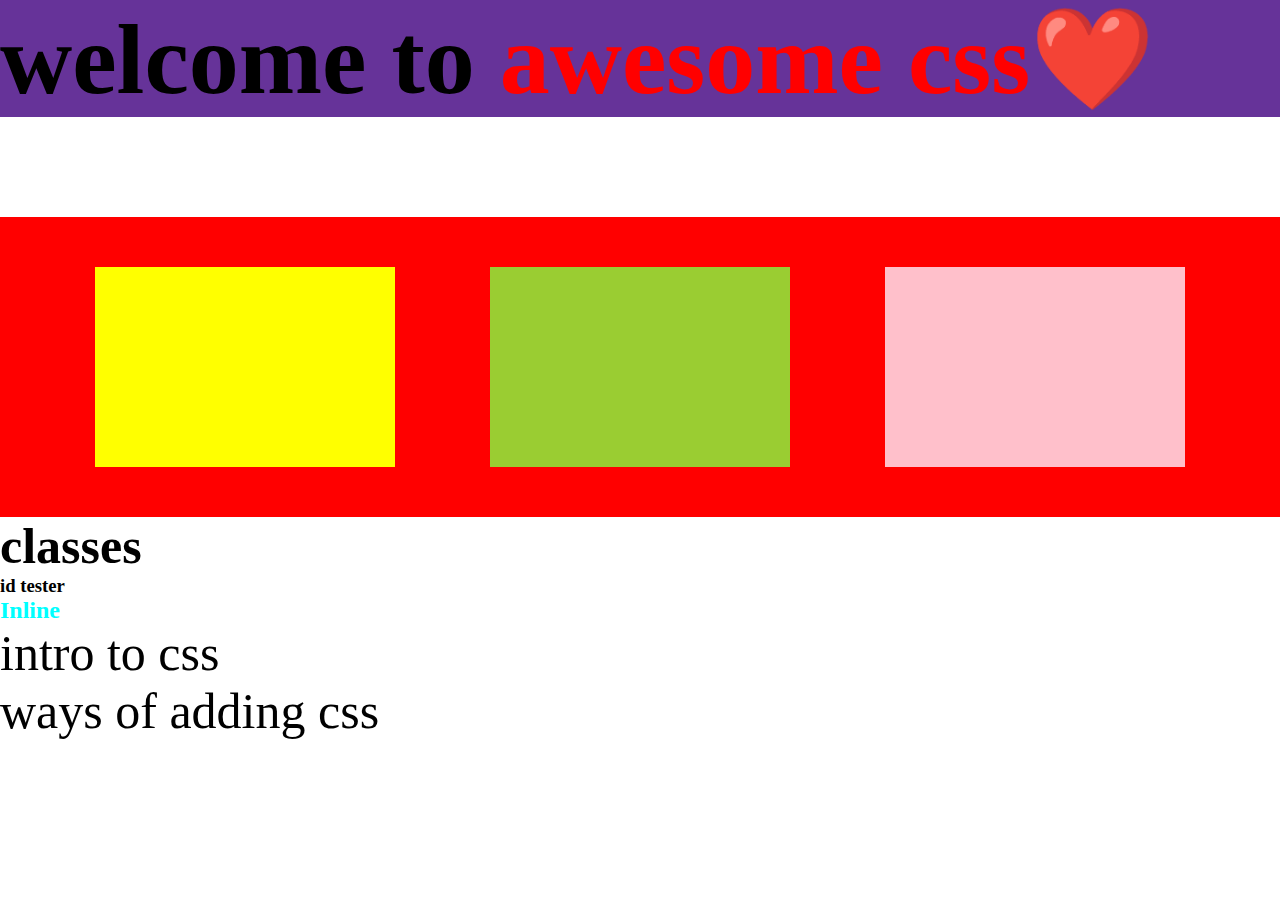
<file: CSS/index.html>
<!DOCTYPE html>
<html lang="en">
<head>
    <meta charset="UTF-8">
    <meta name="viewport" content="width=device-width, initial-scale=1.0">
    <title>💕CSS💕</title>
    <style>
        
    </style>
    <link rel="stylesheet" href="style.css">
</head>
<body>
    <h1 class="heading">
        welcome to<span class="txt"> awesome css❤️</span>
    </h1>
    <div class="box">🔥</div>
    <div class="con">
        <div class="item i1"></div>
        <div class="item i2"></div>
        <div class="item i3"></div>
    </div>
    <h3 class="fox">
classes
    </h3>
    <h3 id="kite">
id tester

    </h3>
    <h2 style="color: aqua;">Inline</h2>
    <ul>
        <li> intro to css</li>
        <li>ways of adding css</li>
    </ul>
    
</body>
</html>
</file>
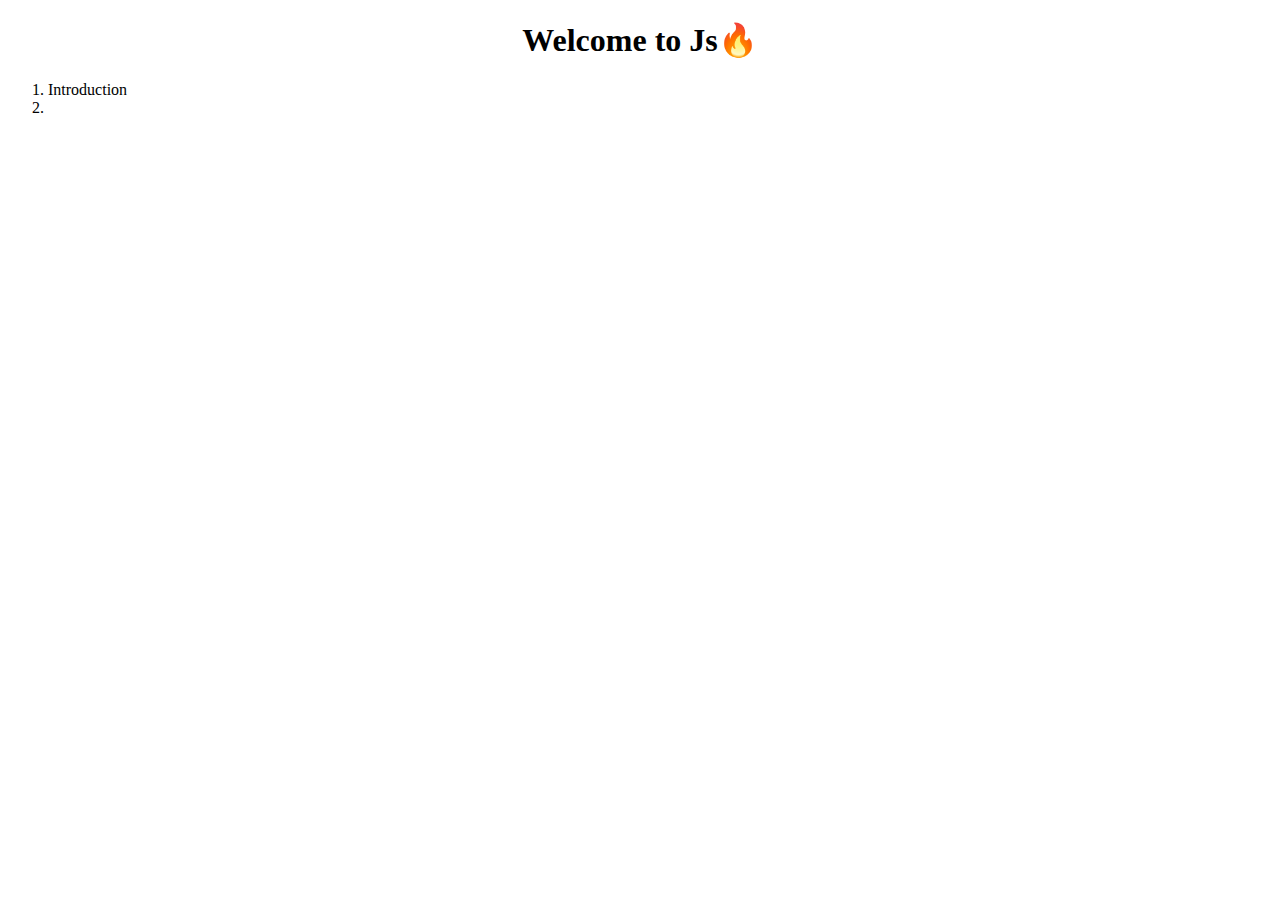
<file: javascript/index.html>
<!DOCTYPE html>
<html lang="en">
<head>
    <meta charset="UTF-8">
    <meta name="viewport" content="width=device-width, initial-scale=1.0">
    <title>Javascript🎆</title>
</head>
<body>
    <h1 align="center"> Welcome to Js🔥</h1>
    <ol>
        <li>Introduction</li>
        <li></li>
    </ol>
<script src="main.js">
    
</script>
</body>
</html>
</file>
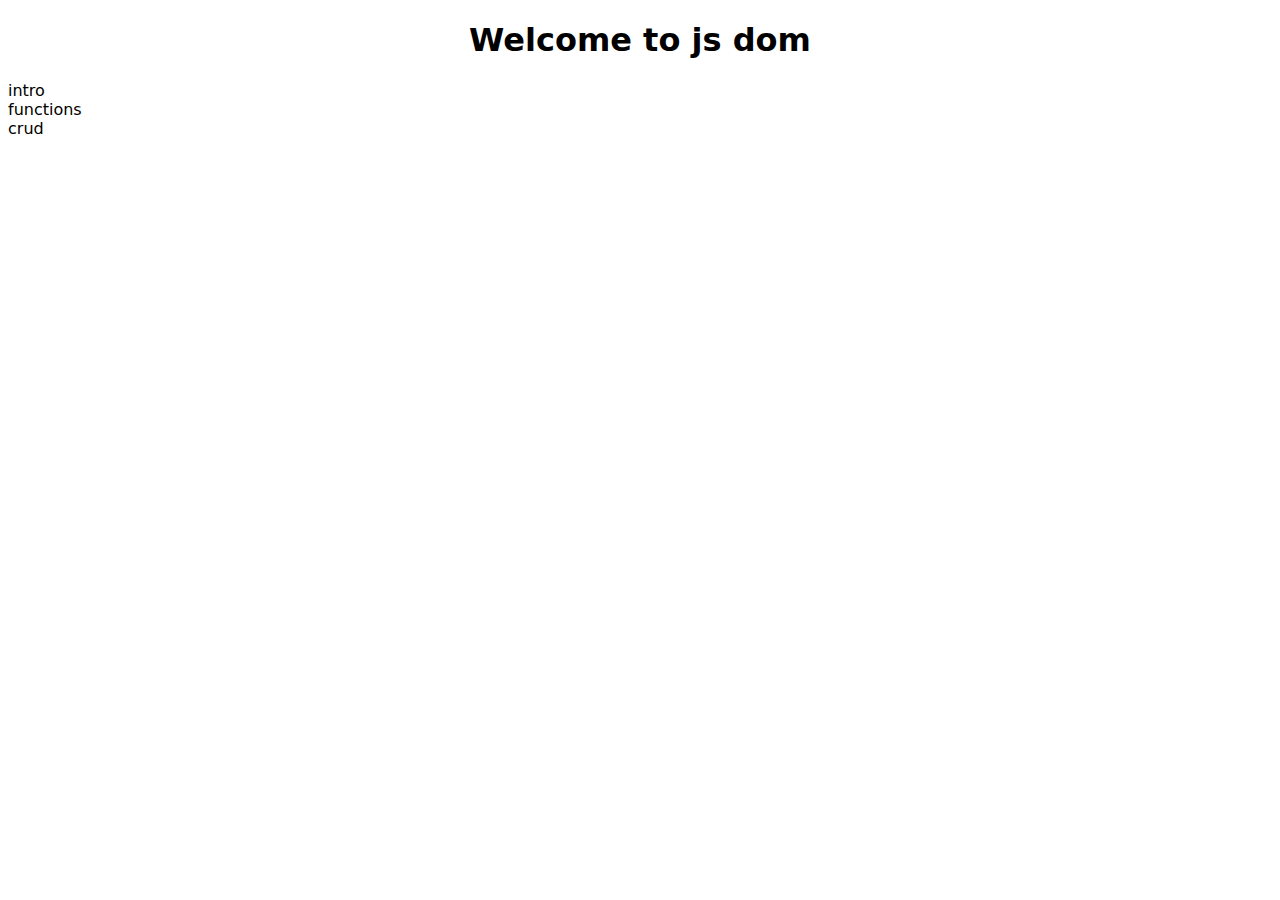
<file: javascript/Dom/index.html>
<!DOCTYPE html>
<html lang="en">
<head>
    <meta charset="UTF-8">
    <meta name="viewport" content="width=device-width, initial-scale=1.0">
    <title>⚡DOM⚡</title>
    <link rel="stylesheet" href="index.css">
</head>
<body>
    <h1 align = "center">Welcome to js dom </h1>
    <script src="main.js"></script>
    <li>intro</li>
    <li>functions</li>
    <li>crud</li>
</body>
</html>
</file>
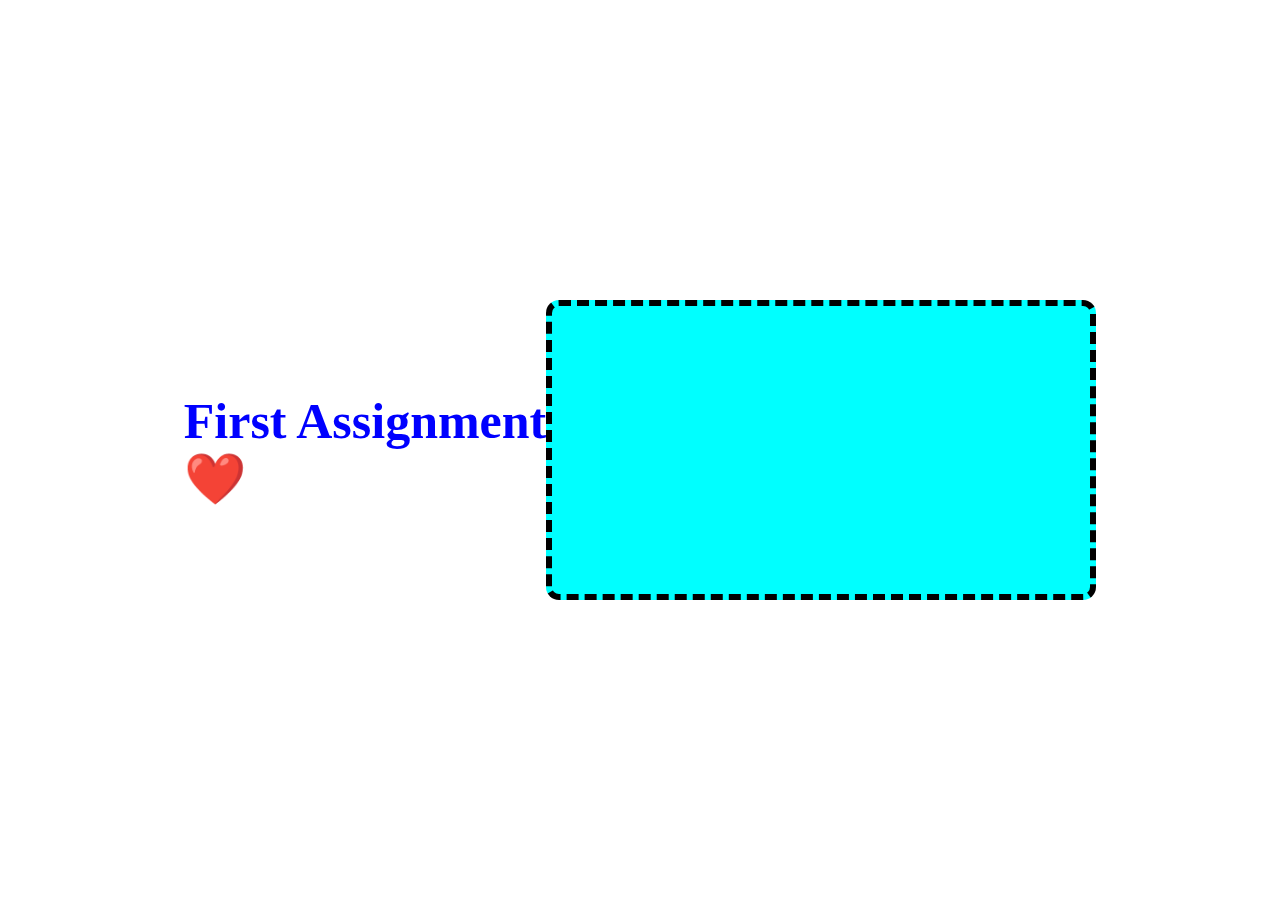
<file: CSS/first assignment/assign.html>
<!DOCTYPE html>
<html lang="en">
<head>
    <meta charset="UTF-8">
    <meta name="viewport" content="width=device-width, initial-scale=1.0">
    <title>Document</title>
    <link rel="stylesheet" href="assign.css">
</head>

<body>
    <h1 class="name"> First Assignment <div>❤️</div></h1>
    <div class="box"></div>
</body>
</html>
</file>
<file: CSS/style.css>
*{
    margin: 0;
    padding: 0;
    box-sizing: border-box;
}
.heading{
    color: black;
    text-align: left;
    font-size: 100px;
    background-color: rebeccapurple;
}
.fox{
    color: black;
    font-size: 50px;
}
#id{
    color: black;
    font-size: 100px;
}
ul{
    font-size: 50px;
}
body{
background-image: url(https://media.istockphoto.com/id/1248542684/vector/abstract-blurred-colorful-background.jpg?s=612x612&w=0&k=20&c=6aJX8oyUBsSBZFQUCJDP7KZ1y4vrf-wEH_SJsuq7B5I=);
background-size:cover ;
}
.txt{
    color: red;
}
.box{
    height: 200px;
    width: 200px;
    background: black;
    margin-left: 1200px;
    border: 6px wheat solid;
    padding: 30px;
    box-sizing: border-box;
    display: none;
}
.con{
    height: 300px;
    width: 100%;
    background: red;
    margin-top: 100px;
    display: flex;
    align-items: center;
    justify-content: space-evenly;
}
.item{
    height: 200px;
    width: 300px;
}
.i1{

    background: yellow;
    background-image: url(https://files.worldwildlife.org/wwfcmsprod/images/Tiger_resting_Bandhavgarh_National_Park_India/hero_small/6aofsvaglm_Medium_WW226365.jpg);
    background-size: cover;
}
.i2{
    background: yellowgreen;
    background-image: url(https://cdn.pixabay.com/photo/2018/07/31/22/08/lion-3576045_1280.jpg);
    background-size: cover;
   
}
.i3{
    background: pink;
    background-image: url(https://lawbeat.in/sites/default/files/news_images/CHEETAH%2BNTCA.jpg);
    background-size: cover;
    
}
</file>
<file: javascript/Dom/index.css>
*{
    font-family: system-ui, -apple-system, BlinkMacSystemFont, 'Segoe UI', Roboto, Oxygen, Ubuntu, Cantarell, 'Open Sans', 'Helvetica Neue', sans-serif;
}
</file>
<file: CSS/first assignment/assign.css>
*{
    margin: 0;
    padding: 0;
    box-sizing: border-box;
}
body{
    height: 100vh;
    justify-content: center;
    display: flex;
    align-items: center;
}
.name{
    font-size: 50px;
    color: blue;
}
.box{
    height: 300px;
    width: 550px;
    border:  6px dashed black;
    border-radius: 13px;
    
    background: aqua;
}
</file>
